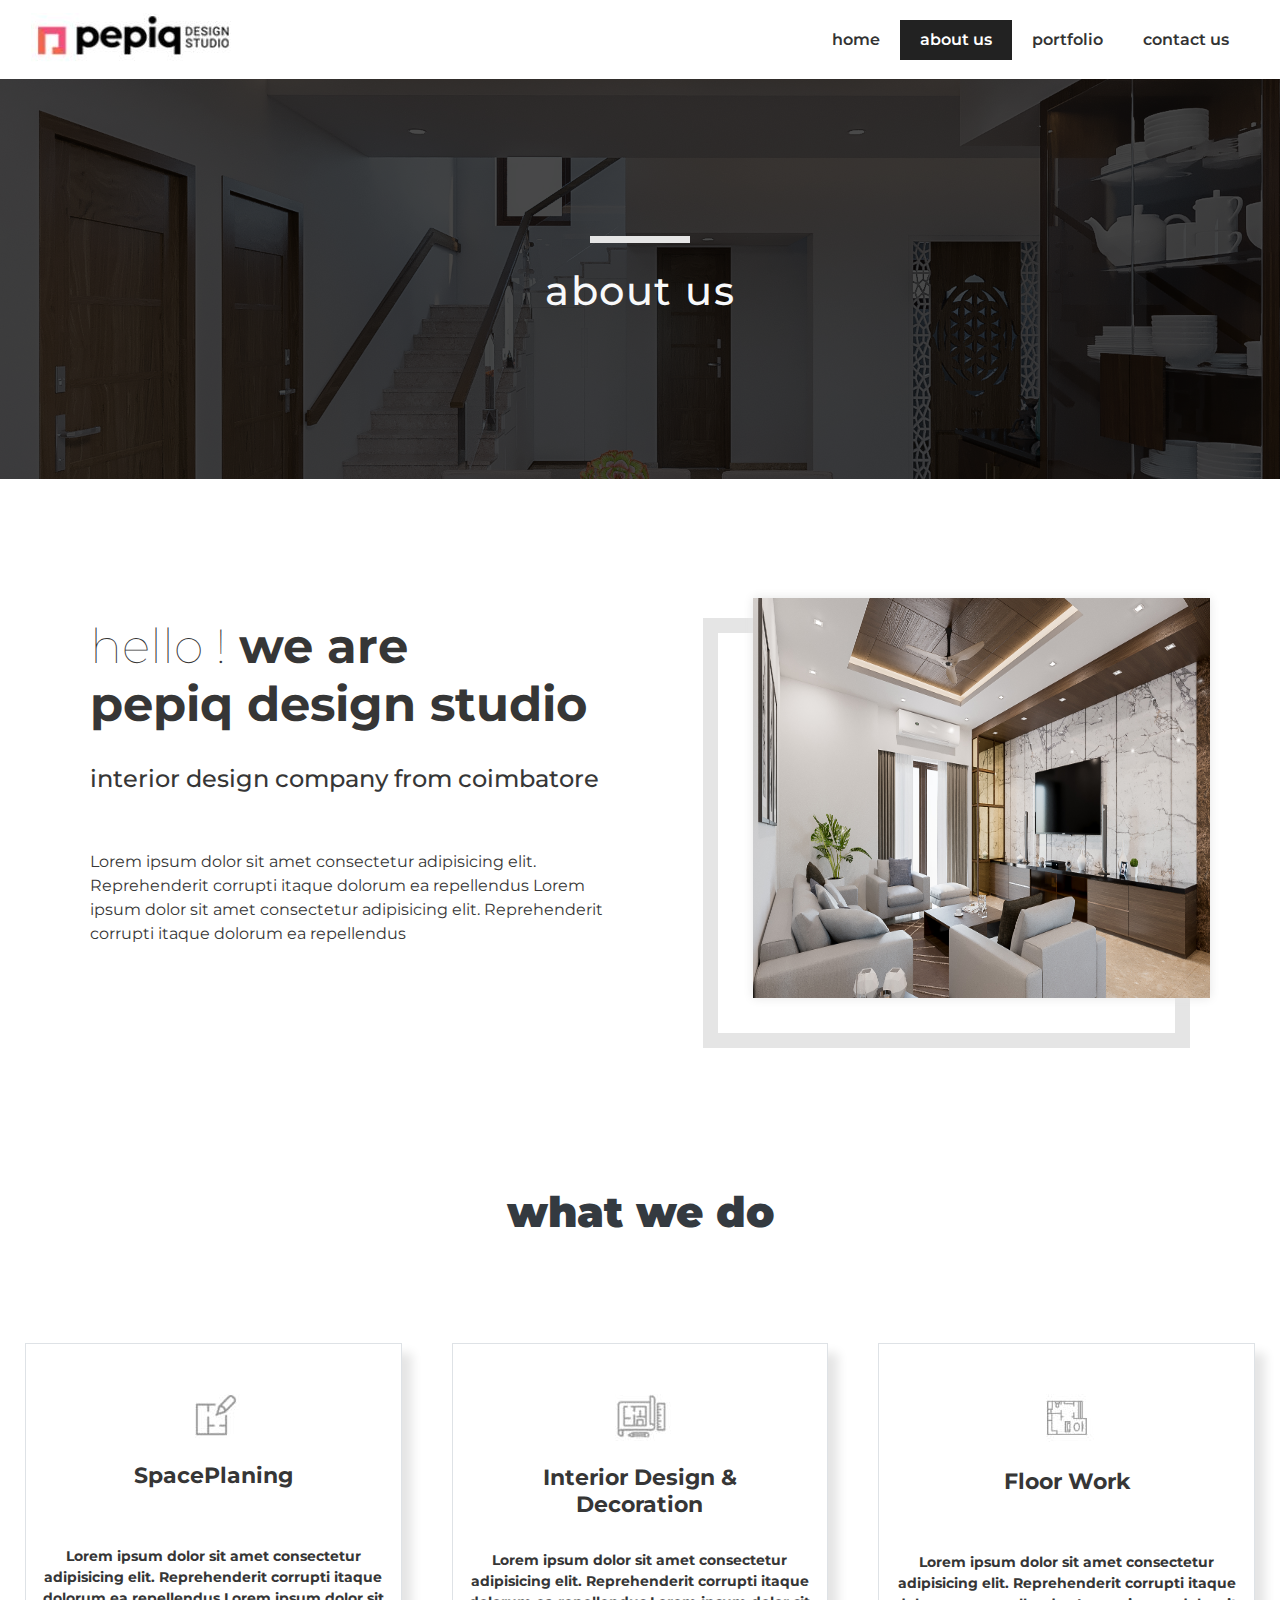
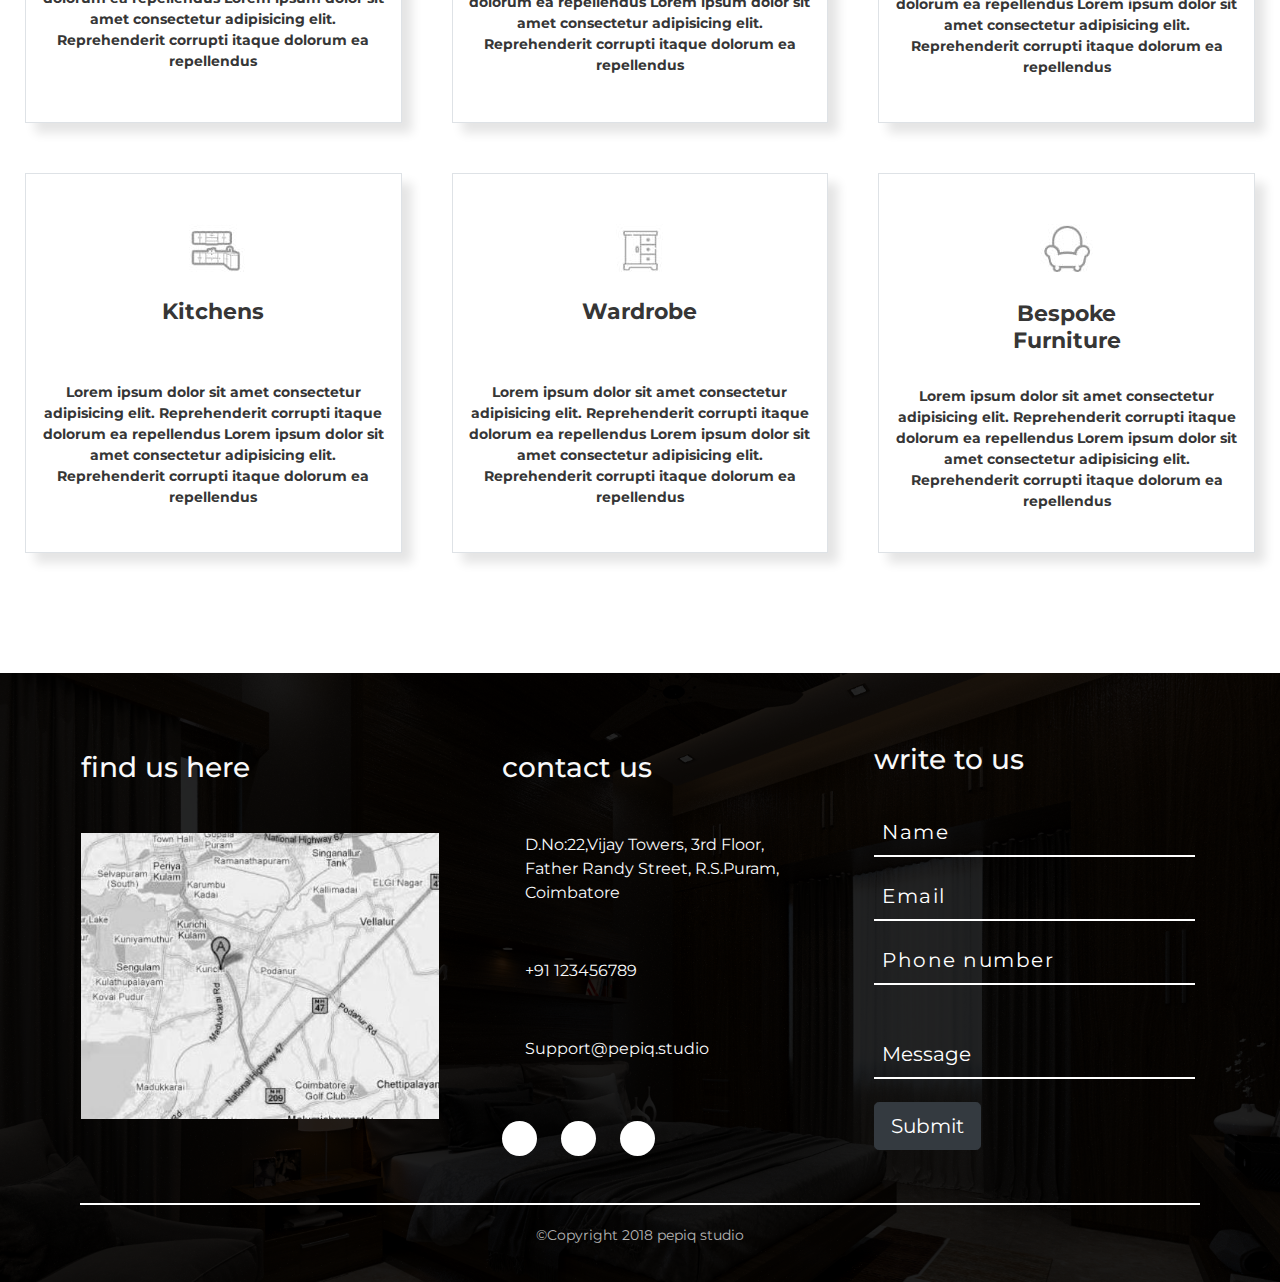
<file: aboutus.html>
<!Doctype html>
<html>
    <head>
        <title>about us</title>
        <meta charset="utf-8">
        <meta name="viewport"  content="width=device-width, initial-scale=1">
        <link rel="shortcut icon" href="assets/img/logo/logo.JPG"/>
        <link rel="stylesheet" href="https://use.fontawesome.com/releases/v5.4.1/css/all.css" integrity="sha384-5sAR7xN1Nv6T6+dT2mhtzEpVJvfS3NScPQTrOxhwjIuvcA67KV2R5Jz6kr4abQsz"
            crossorigin="anonymous">
        <link href="https://fonts.googleapis.com/css?family=Montserrat:100,100i,200,200i,300,300i,400,400i,600,700,900,900i" rel="stylesheet">
        <link rel="stylesheet" href="assets/css/bootstrap.min.css" type="text/css">
        <link rel="stylesheet" href="assets/css/style.css" type="text/css">

    </head>
    <body>
        <!--Main section starts-->
        <div class="mainSection">
            <div class="container">
                <nav class="navbar mainnavbar navbar-expand-lg navbar-light bg-light">
                    <a class="navbar-brand" href="#">
                        <img src="assets/img/logo/logo.JPG" alt="logo">
                    </a>
                    <button class="navbar-toggler" type="button" data-toggle="collapse" data-target="#navbarNav" aria-controls="navbarNav" aria-expanded="false"
                        aria-label="Toggle navigation">
                        <span class="navbar-toggler-icon"></span>
                    </button>
                    <div class="collapse navbar-collapse justify-content-end" id="navbarNav">
                        <ul class="navbar-nav">
                            <li class="nav-item">
                                <a class="nav-link" href="index.html">home
                                </a>
                            </li>
                            <li class="nav-item">
                                <a class="nav-link" href="aboutus.html">about us</a>
                            </li>
                            <li class="nav-item">
                                <a class="nav-link" href="portfolio.html">portfolio</a>
                            </li>
                            <li class="nav-item">
                                <a class="nav-link " href="contactus.html">contact us</a>
                            </li>
                        </ul>
                    </div>
                </nav>
            </div>
        </div>
        <div class="aboutUsSection section">
            <div class="container">
                <div class="overlay">
                    <div class="row jusify-content-center align-items-center">
                        <div class="col-12 text-center">
                            <span class="d-block"></span>
                            <h1 class="text-light pt-4">about us</h1>
                        </div>
                    </div>
                </div>
            </div>
        </div>
        <div class="HelloSection">
            <div class="container">
                <div class="row pt-5">
                    <div class="col-lg-6 col-md-12 my-md-3  align-self-top featuresDesc ">
                        <h2 class=""><span>hello ! </span> we are<br> pepiq design studio</h2>
                        <h4 class="py-4">interior design company from coimbatore</h4>
                        <p class="py-4">Lorem ipsum dolor sit amet consectetur adipisicing elit. Reprehenderit corrupti itaque dolorum ea repellendus Lorem ipsum dolor sit amet consectetur adipisicing elit. Reprehenderit corrupti itaque dolorum ea repellendus
                        </p>
                    </div>
                    <div class="col-lg-6 col-md-12 my-md-3  featuresImg ">
                        <div class="imgBox position-relative ml-5">
                            <div class="position-relative">
                                <img class="img-fluid" src="assets/img/aboutus/Living.jpg" alt="mock">
                            </div>
                        </div>
                    </div>
                </div>
            </div>
        </div>
        <div class="whateWeDo">
            <div class="container">
                <h2 class="text-dark text-center py-5">what we do</h2>
                <div class="row align-items-center text-center">
                    <div class="col-lg-4 col-md-6">
                        <div class="box border">
                            <img class="mb-4" src="assets/img/icons/icon-white/icon-w11.JPG" alt="icons"/>
                            <h3 class="pb-5">SpacePlaning</h3>
                            <p>Lorem ipsum dolor sit amet consectetur adipisicing elit. Reprehenderit corrupti itaque dolorum ea repellendus Lorem ipsum dolor sit amet consectetur adipisicing elit. Reprehenderit corrupti itaque dolorum ea repellendus</p>
                        </div>
                    </div>
                    <div class="col-lg-4 col-md-6">
                        <div class="box border">
                            <img class="mb-4" src="assets/img/icons/icon-white/icon-w12.JPG" alt="icons"/>
                            <h3 class="pb-4">Interior Design &<br> Decoration</h3>
                            <p>Lorem ipsum dolor sit amet consectetur adipisicing elit. Reprehenderit corrupti itaque dolorum ea repellendus Lorem ipsum dolor sit amet consectetur adipisicing elit. Reprehenderit corrupti itaque dolorum ea repellendus</p>
                        </div>
                    </div>
                    <div class="col-lg-4 col-md-6">
                        <div class="box border">
                            <img class="mb-4" src="assets/img/icons/icon-white/icon-w13.JPG" alt="icons"/>
                            <h3 class="pb-5">Floor Work</h3>
                            <p>Lorem ipsum dolor sit amet consectetur adipisicing elit. Reprehenderit corrupti itaque dolorum ea repellendus Lorem ipsum dolor sit amet consectetur adipisicing elit. Reprehenderit corrupti itaque dolorum ea repellendus</p>
                        </div>
                    </div>
                    <div class="col-lg-4 col-md-6">
                        <div class="box border">
                            <img class="mb-4" src="assets/img/icons/icon-white/icon-w21.JPG" alt="icons"/>
                            <h3 class="pb-5">Kitchens</h3>
                            <p>Lorem ipsum dolor sit amet consectetur adipisicing elit. Reprehenderit corrupti itaque dolorum ea repellendus Lorem ipsum dolor sit amet consectetur adipisicing elit. Reprehenderit corrupti itaque dolorum ea repellendus</p>
                        </div>
                    </div>
                    <div class="col-lg-4 col-md-6">
                        <div class="box border">
                            <img class="mb-4" src="assets/img/icons/icon-white/icon-w22.JPG" alt="icons"/>
                            <h3 class="pb-5">Wardrobe</h3>
                            <p>Lorem ipsum dolor sit amet consectetur adipisicing elit. Reprehenderit corrupti itaque dolorum ea repellendus Lorem ipsum dolor sit amet consectetur adipisicing elit. Reprehenderit corrupti itaque dolorum ea repellendus</p>
                        </div>
                    </div>
                    <div class="col-lg-4 col-md-6">
                        <div class="box border">
                            <img class="mb-4" src="assets/img/icons/icon-white/icon-w23.JPG" alt="icons"/>
                            <h3 class="pb-4">Bespoke <br> Furniture</h3>
                            <p>Lorem ipsum dolor sit amet consectetur adipisicing elit. Reprehenderit corrupti itaque dolorum ea repellendus Lorem ipsum dolor sit amet consectetur adipisicing elit. Reprehenderit corrupti itaque dolorum ea repellendus</p>
                        </div>
                    </div>
                </div>
            </div>
        </div>
        <footer>
            <div class="container">
                <div class="overlay"></div>
                <div class="row pl-md-5">
                    <div class="col-lg-8 col-md-12 map px-5 mt-2 pb-3">
                        <div class="row">
                            <div class="col-6 ">
                                <h3 class="pb-4 text-light">find us here</h3>
                                <img class="img-fluid mt-3" src="assets/img/map.JPG"/>
                            </div>
                            <div class="col-6 pl-lg-5 pl-md-5">
                                <h3 class="pb-4 text-light">contact us</h3>
                                <div class="descContact mt-4">
                                    <i class="fas fa-mobile-alt text-light align-top mt-2"></i>
                                    <p class="d-inline-block pl-2 text-light">D.No:22,Vijay Towers, 3rd Floor,<br>Father Randy Street, R.S.Puram,<br>Coimbatore</p>
                                </div>
                                <div class="descContact mt-4">
                                    <i class="fas fa-map-marker-alt text-light"></i>
                                    <p class="d-inline-block pl-2 text-light">+91 123456789</p>
                                </div>
                                <div class="descContact mt-4">
                                    <i class="fas fa-envelope text-light"></i>
                                    <p class="d-inline-block pl-2 text-light">Support@pepiq.studio</p>
                                </div>
                                <div class="socialLinks mt-4">
                                    <a class="d-inline-block" href="##"><i class="fab fa-facebook-f"></i></a>
                                    <a class="d-inline-block" href="##"><i class="fab fa-instagram"></i></a>
                                    <a class="d-inline-block" href="##"><i class="fab fa-twitter"></i></a>
                                </div>
                            </div>
                        </div>
                    </div>
<!--
                    <div class="col-lg-4 col-md-12 pb-3 pl-md-5">
                        
                    </div>
-->
                    <div class="contact col-lg-4 col-md-12 pr-5 mb-3 pl-lg-0 pl-md-5">
                        <h3 class="pb-4 text-light">write to us</h3>
                        <input class="d-inline-block w-100 p-2 mb-3" type="text" placeholder="Name">
                        <input class="d-inline-block w-100 p-2 mb-3" type="email" placeholder="Email">
                        <input class="d-inline-block w-100 p-2 mb-3" type="tel" placeholder="Phone number">
                        <textarea class="d-inline-block w-100 p-2 mb-3" placeholder="Message"></textarea>
                        <button class="btn btn-dark btn-lg" type="submit">Submit</button>
                    </div>
                </div>
                <div class="row pt-4">
                    <div class="col-12 copyRight">
                        <p class="d-block text-center">&copy;Copyright 2018 pepiq studio</p>
                    </div>
                </div>
            </div>
        </footer>
        <script src="assets/js/jquery-1.12.4.min.js"></script>
        <script src="assets/js/popper.min.js"></script>
        <script src="assets/js/bootstrap.min.js"></script>
        <script src="assets/Libs/lightcase-2.5.0/lightcase-2.5.0/src/js/lightcase.js"></script>
        <script src="assets/Libs/OwlCarousel2-2.3.4/dist/owl.carousel.js"></script>
        <script src="assets/js/main.js"></script>
    </body>
</html>
</file>
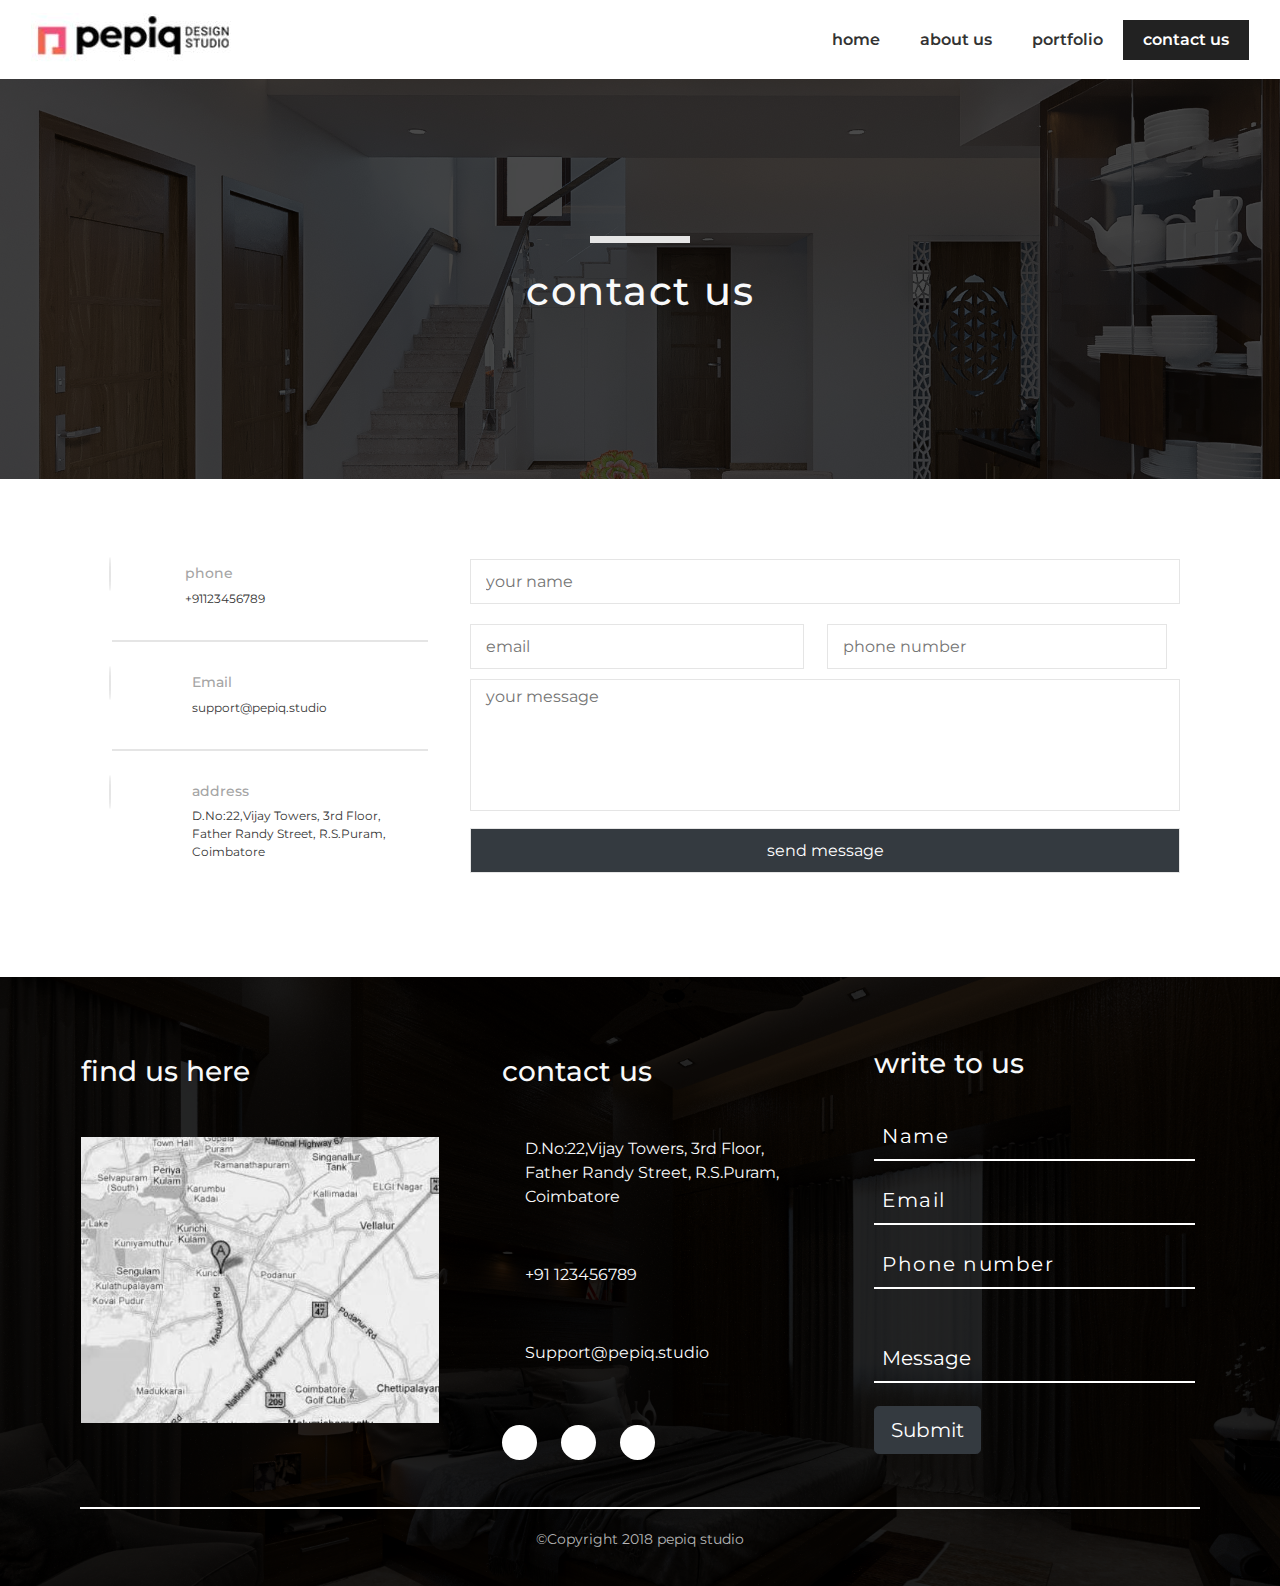
<file: contactus.html>
<!Doctype html>
<html>
    <head>
        <title>contact us</title>
        <meta charset="utf-8">
        <meta name="viewport"  content="width=device-width, initial-scale=1">
        <link rel="shortcut icon" href="assets/img/logo/logo.JPG"/>
        <link rel="stylesheet" href="https://use.fontawesome.com/releases/v5.4.1/css/all.css" integrity="sha384-5sAR7xN1Nv6T6+dT2mhtzEpVJvfS3NScPQTrOxhwjIuvcA67KV2R5Jz6kr4abQsz"
            crossorigin="anonymous">
        <link href="https://fonts.googleapis.com/css?family=Montserrat:100,100i,200,200i,300,300i,400,400i,600,700,900,900i" rel="stylesheet">
        <link rel="stylesheet" href="assets/css/bootstrap.min.css" type="text/css">
        <link rel="stylesheet" href="assets/css/style.css" type="text/css">

    </head>
    <body>
        <!--Main section starts-->
        <div class="mainSection">
            <div class="container">
                <nav class="navbar mainnavbar navbar-expand-lg navbar-light bg-light">
                    <a class="navbar-brand" href="#">
                        <img src="assets/img/logo/logo.JPG" alt="logo">
                    </a>
                    <button class="navbar-toggler" type="button" data-toggle="collapse" data-target="#navbarNav" aria-controls="navbarNav" aria-expanded="false"
                        aria-label="Toggle navigation">
                        <span class="navbar-toggler-icon"></span>
                    </button>
                    <div class="collapse navbar-collapse justify-content-end" id="navbarNav">
                        <ul class="navbar-nav">
                            <li class="nav-item">
                                <a class="nav-link" href="index.html">home
                                </a>
                            </li>
                            <li class="nav-item">
                                <a class="nav-link" href="aboutus.html">about us</a>
                            </li>
                            <li class="nav-item">
                                <a class="nav-link" href="portfolio.html">portfolio</a>
                            </li>
                            <li class="nav-item">
                                <a class="nav-link " href="contactus.html">contact us</a>
                            </li>
                        </ul>
                    </div>
                </nav>
            </div>
        </div>
            <!--Main section ends-->
        <div class="aboutUsSection section">
            <div class="container">
                <div class="overlay">
                    <div class="row jusify-content-center align-items-center">
                        <div class="col-12 text-center">
                            <span class="d-block"></span>
                            <h1 class="text-light pt-4">contact us</h1>
                        </div>
                    </div>
                </div>
            </div>
        </div>

        <!-- -Start Private Residence Section- -->
        <div class="contactUsSection">
            <div class="container">
                <div class="row">
                    <div class="col-lg-4 col-md-12 mb-4 px-4">
                        <div class="row">
                            <div class="col-2">
                                <i class="fas fa-phone"></i>
                            </div>
                            <div class="col-8 pl-2 pt-3">
                                <h5 class="col-8 pl-4">phone</h5>
                                <p class="col-8 pl-4">+91123456789</p>
                            </div>
                            <hr class="">
                        </div>
                        <div class="row">
                            <div class="col-2">
                                <i class="far fa-envelope"></i>
                            </div>
                            <div class="col-8 pt-3">
                                <h5 class="col-8 pl-4">Email</h5>
                                <p class="col-8 pl-4">support@pepiq.studio</p>
                            </div>
                            <hr class="">
                        </div>
                        <div class="row">
                            <div class="col-2">
                                <i class="fas fa-map-marker-alt"></i>
                            </div>
                            <div class="col-10 pt-3">
                                <h5 class=" pl-4">address</h5>
                                <p class=" pl-4">D.No:22,Vijay Towers, 3rd Floor,<br>Father Randy Street, R.S.Puram,<br>Coimbatore</p>
                            </div>
                        </div>
                    </div>
                    <div class="col-lg-8 col-md-12 mb-4">
                        <input class="w-100" type="text" placeholder="your name"/>
                        <input class="float-left" type="email" placeholder="email"/>
                        <input class="float-left" type="phone number" placeholder="phone number"/>
                        <textarea class="w-100" rows="5" placeholder="your message"></textarea>
                        <input class="w-100 btn btn-dark" type="submit" value="send message">
                    </div>
                </div>
            </div>
        </div>
        <!-- -End Private Residence Section- -->

        <!-- -Start Footer Section- -->
        <footer>
            <div class="container">
                <div class="overlay"></div>
                <div class="row pl-md-5">
                    <div class="col-lg-8 col-md-12 map px-5 mt-2 pb-3">
                        <div class="row">
                            <div class="col-6 ">
                                <h3 class="pb-4 text-light">find us here</h3>
                                <img class="img-fluid mt-3" src="assets/img/map.JPG"/>
                            </div>
                            <div class="col-6 pl-lg-5 pl-md-5">
                                <h3 class="pb-4 text-light">contact us</h3>
                                <div class="descContact mt-4">
                                    <i class="fas fa-mobile-alt text-light align-top mt-2"></i>
                                    <p class="d-inline-block pl-2 text-light">D.No:22,Vijay Towers, 3rd Floor,<br>Father Randy Street, R.S.Puram,<br>Coimbatore</p>
                                </div>
                                <div class="descContact mt-4">
                                    <i class="fas fa-map-marker-alt text-light"></i>
                                    <p class="d-inline-block pl-2 text-light">+91 123456789</p>
                                </div>
                                <div class="descContact mt-4">
                                    <i class="fas fa-envelope text-light"></i>
                                    <p class="d-inline-block pl-2 text-light">Support@pepiq.studio</p>
                                </div>
                                <div class="socialLinks mt-4">
                                    <a class="d-inline-block" href="##"><i class="fab fa-facebook-f"></i></a>
                                    <a class="d-inline-block" href="##"><i class="fab fa-instagram"></i></a>
                                    <a class="d-inline-block" href="##"><i class="fab fa-twitter"></i></a>
                                </div>
                            </div>
                        </div>
                    </div>
<!--
                    <div class="col-lg-4 col-md-12 pb-3 pl-md-5">
                        
                    </div>
-->
                    <div class="contact col-lg-4 col-md-12 pr-5 mb-3 pl-lg-0 pl-md-5">
                        <h3 class="pb-4 text-light">write to us</h3>
                        <input class="d-inline-block w-100 p-2 mb-3" type="text" placeholder="Name">
                        <input class="d-inline-block w-100 p-2 mb-3" type="email" placeholder="Email">
                        <input class="d-inline-block w-100 p-2 mb-3" type="tel" placeholder="Phone number">
                        <textarea class="d-inline-block w-100 p-2 mb-3" placeholder="Message"></textarea>
                        <button class="btn btn-dark btn-lg" type="submit">Submit</button>
                    </div>
                </div>
                <div class="row pt-4">
                    <div class="col-12 copyRight">
                        <p class="d-block text-center">&copy;Copyright 2018 pepiq studio</p>
                    </div>
                </div>
            </div>
        </footer>
        <!-- -End Footer Section- -->
        <script src="assets/js/jquery-1.12.4.min.js"></script>
        <script src="assets/js/popper.min.js"></script>
        <script src="assets/js/bootstrap.min.js"></script>
        <script src="assets/Libs/lightcase-2.5.0/lightcase-2.5.0/src/js/lightcase.js"></script>
        <script src="assets/js/main.js"></script>
    </body>
</html>
</file>
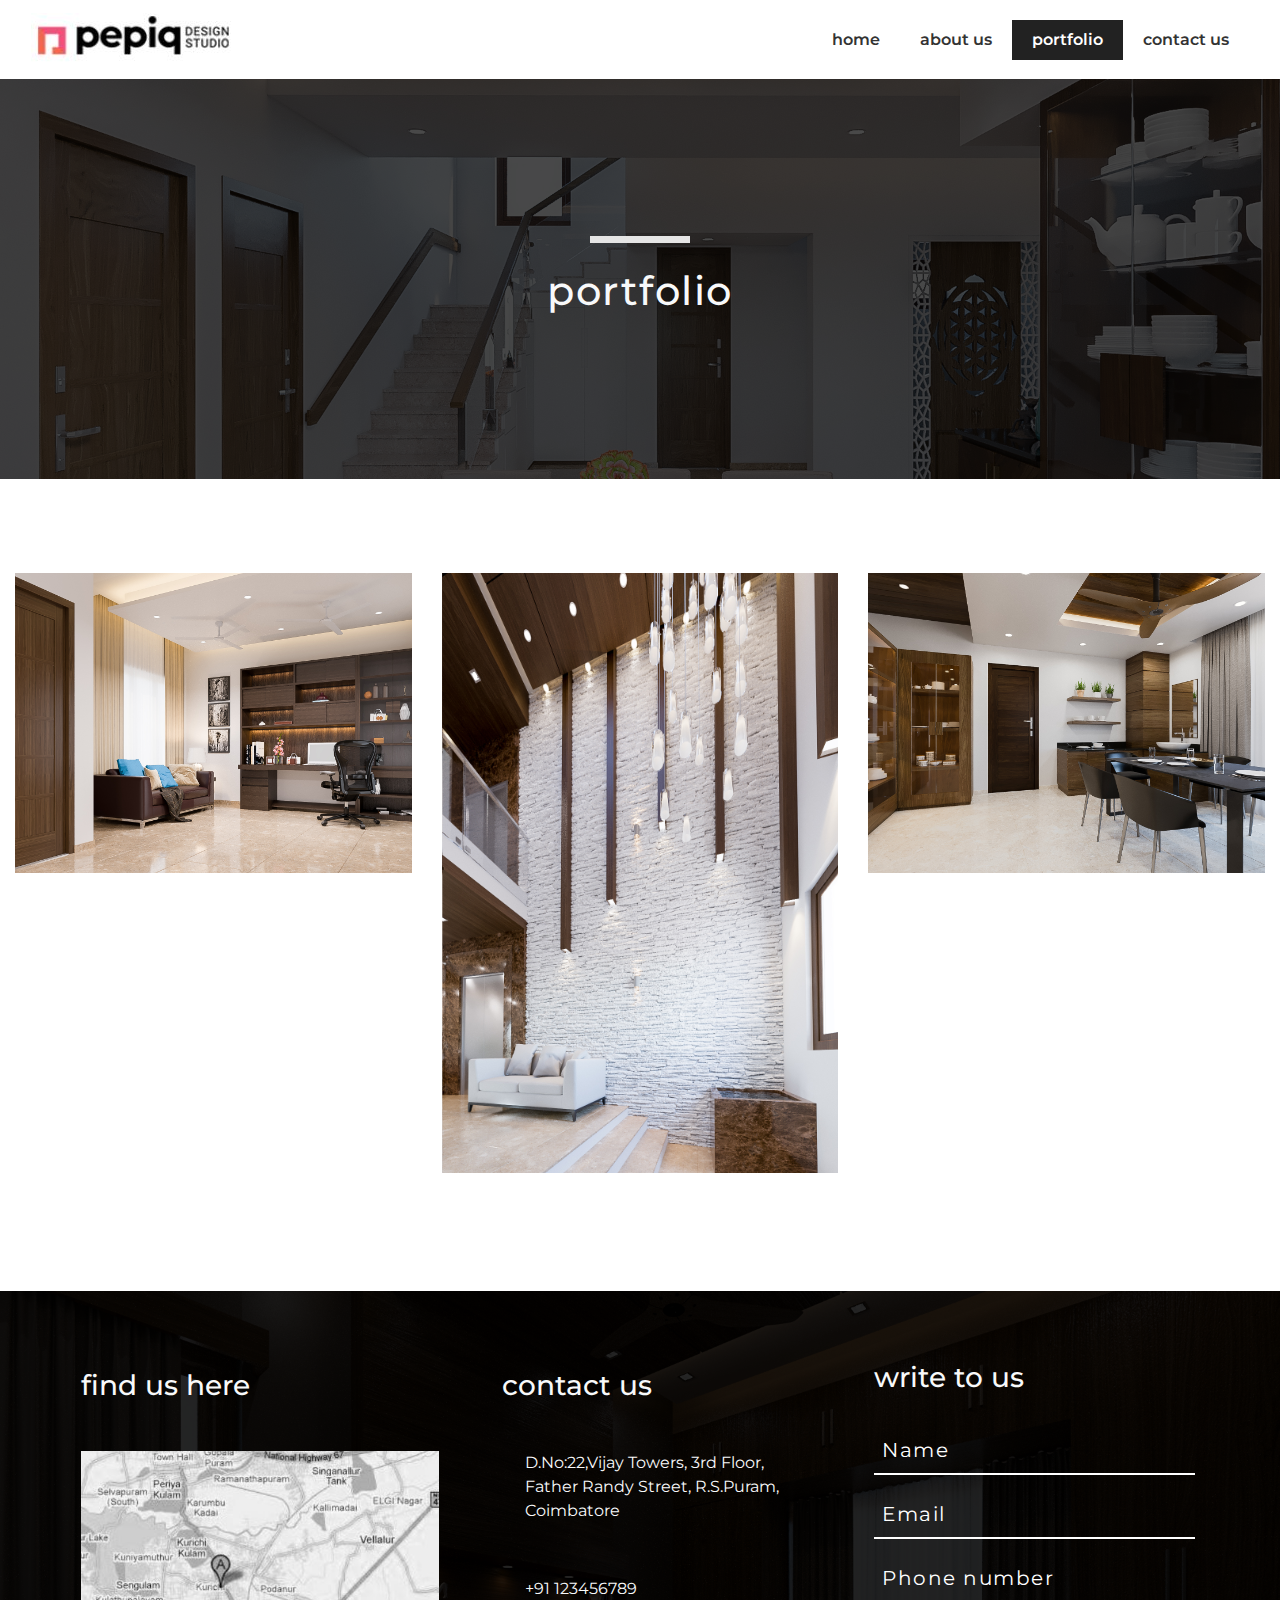
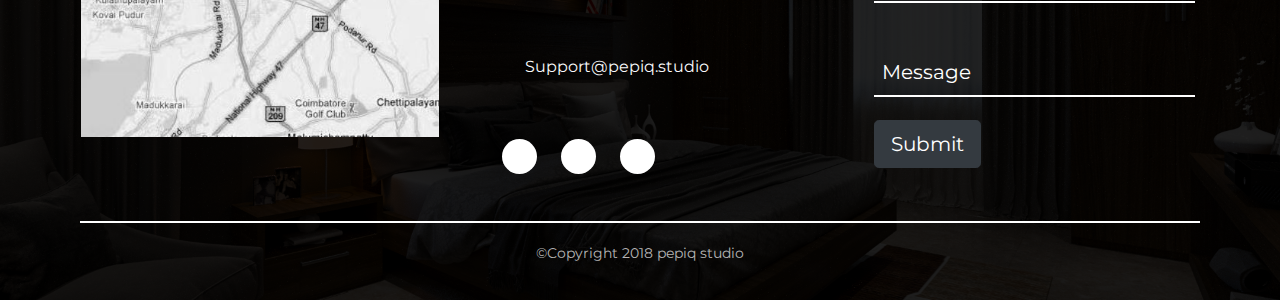
<file: portfolio.html>
<!Doctype html>
<html>
    <head lang="en">
        <title>portfolio</title>
        <meta charset="utf-8">
        <meta name="viewport"  content="width=device-width, initial-scale=1">
        <link rel="shortcut icon" href="assets/img/logo/logo.JPG"/>
        <link rel="stylesheet" href="https://use.fontawesome.com/releases/v5.4.1/css/all.css" integrity="sha384-5sAR7xN1Nv6T6+dT2mhtzEpVJvfS3NScPQTrOxhwjIuvcA67KV2R5Jz6kr4abQsz"
            crossorigin="anonymous">
        <link href="https://fonts.googleapis.com/css?family=Montserrat:100,100i,200,200i,300,300i,400,400i,600,700,900,900i" rel="stylesheet">
        <link rel="stylesheet" href="assets/css/bootstrap.min.css" type="text/css">
        <link rel="stylesheet" href="assets/css/style.css" type="text/css">
    </head>
<body>
    <!--Main section starts-->
    <div class="mainSection">
        <div class="container">
            <nav class="navbar mainnavbar navbar-expand-lg navbar-light bg-light">
                <a class="navbar-brand" href="#">
                    <img src="assets/img/logo/logo.JPG" alt="logo">
                </a>
                <button class="navbar-toggler" type="button" data-toggle="collapse" data-target="#navbarNav" aria-controls="navbarNav" aria-expanded="false"
                    aria-label="Toggle navigation">
                    <span class="navbar-toggler-icon"></span>
                </button>
                <div class="collapse navbar-collapse justify-content-end" id="navbarNav">
                    <ul class="navbar-nav">
                        <li class="nav-item">
                            <a class="nav-link" href="index.html">home
                            </a>
                        </li>
                        <li class="nav-item">
                            <a class="nav-link" href="aboutus.html">about us</a>
                        </li>
                        <li class="nav-item">
                            <a class="nav-link" href="portfolio.html">portfolio</a>
                        </li>
                        <li class="nav-item">
                            <a class="nav-link " href="contactus.html">contact us</a>
                        </li>
                    </ul>
                </div>
            </nav>
        </div>
    </div>
        <!--Main section ends-->
    <div class="aboutUsSection section">
        <div class="container">
            <div class="overlay">
                <div class="row jusify-content-center align-items-center">
                    <div class="col-12 text-center">
                        <span class="d-block"></span>
                        <h1 class="text-light pt-4">portfolio</h1>
                    </div>
                </div>
            </div>
        </div>
    </div>
    
    <!-- -Start Private Residence Section- -->
    <div class="PrivateResidenceSection">
        <div class="container">
            <div class="row py-4">
                <div class="col-lg-4 col-md-12 mb-4">
                    <a href="Private%20residence.html">
                        <div class="bgImg">
                            <span class="boxOverLay">
                                <h2>private<br> residence</h2>
                            </span>
                        </div>
                    </a>
                </div>
                <div class="col-lg-4 col-md-12 mb-4">
                    <a href="Private%20residence.html">
                        <div class="bgImg2">
                            <span class="boxOverLay">
                                <h2>Villa 2</h2>
                            </span>
                        </div>
                    </a>
                </div>
                <div class="col-lg-4 col-md-12">
                    <a href="Private%20residence.html">
                        <div class="bgImg3">
                            <span class="boxOverLay">
                                <h2>Villa 3</h2>
                            </span>
                        </div>
                    </a>
                </div>
            </div>
        </div>
    </div>
    <!-- -End Private Residence Section- -->
    
    <!-- -Start Footer Section- -->
        <footer>
            <div class="container">
                <div class="overlay"></div>
                <div class="row pl-md-5">
                    <div class="col-lg-8 col-md-12 map px-5 mt-2 pb-3">
                        <div class="row">
                            <div class="col-6 ">
                                <h3 class="pb-4 text-light">find us here</h3>
                                <img class="img-fluid mt-3" src="assets/img/map.JPG"/>
                            </div>
                            <div class="col-6 pl-lg-5 pl-md-5">
                                <h3 class="pb-4 text-light">contact us</h3>
                                <div class="descContact mt-4">
                                    <i class="fas fa-mobile-alt text-light align-top mt-2"></i>
                                    <p class="d-inline-block pl-2 text-light">D.No:22,Vijay Towers, 3rd Floor,<br>Father Randy Street, R.S.Puram,<br>Coimbatore</p>
                                </div>
                                <div class="descContact mt-4">
                                    <i class="fas fa-map-marker-alt text-light"></i>
                                    <p class="d-inline-block pl-2 text-light">+91 123456789</p>
                                </div>
                                <div class="descContact mt-4">
                                    <i class="fas fa-envelope text-light"></i>
                                    <p class="d-inline-block pl-2 text-light">Support@pepiq.studio</p>
                                </div>
                                <div class="socialLinks mt-4">
                                    <a class="d-inline-block" href="##"><i class="fab fa-facebook-f"></i></a>
                                    <a class="d-inline-block" href="##"><i class="fab fa-instagram"></i></a>
                                    <a class="d-inline-block" href="##"><i class="fab fa-twitter"></i></a>
                                </div>
                            </div>
                        </div>
                    </div>
                    <div class="contact col-lg-4 col-md-12 pr-5 mb-3 pl-lg-0 pl-md-5">
                        <h3 class="pb-4 text-light">write to us</h3>
                        <input class="d-inline-block w-100 p-2 mb-3" type="text" placeholder="Name">
                        <input class="d-inline-block w-100 p-2 mb-3" type="email" placeholder="Email">
                        <input class="d-inline-block w-100 p-2 mb-3" type="tel" placeholder="Phone number">
                        <textarea class="d-inline-block w-100 p-2 mb-3" placeholder="Message"></textarea>
                        <button class="btn btn-dark btn-lg" type="submit">Submit</button>
                    </div>
                </div>
                <div class="row pt-4">
                    <div class="col-12 copyRight">
                        <p class="d-block text-center">&copy;Copyright 2018 pepiq studio</p>
                    </div>
                </div>
            </div>
        </footer>
    <!-- -End Footer Section- -->
    <script src="assets/js/jquery-1.12.4.min.js"></script>
    <script src="assets/js/popper.min.js"></script>
    <script src="assets/js/bootstrap.min.js"></script>
    <script src="assets/Libs/lightcase-2.5.0/lightcase-2.5.0/src/js/lightcase.js"></script>
    <script src="assets/Libs/OwlCarousel2-2.3.4/dist/owl.carousel.js"></script>
    <script src="assets/js/main.js"></script>
</body>

</html>
</file>
<file: assets/css/style.css>
body{
    font-family: 'Montserrat', sans-serif;
    direction: ltr;
    color: #363636;
    overflow-x: hidden;
}

/* ---- Start nav bar -----*/
.container{
/*    min-width: 1350px;*/
    max-width: 1350px;
}

.navbar.bg-light{
    background:rgba(255,255,255,1) !important;
}

.navbar-light .navbar-nav .nav-link{
    color: #333;
    font-size: 16px;
    cursor: pointer;
    padding-right:20px;
    padding-left: 20px;
    font-weight: 600
}
.navbar-light .navbar-nav .nav-link:hover,
.navbar-light .navbar-nav .nav-link.navActive{
    text-decoration: underline;
}
.active{
    background-color: #222;
    color: #fff!important;
}
.mainSection{
    color: white;
    width: 100%;
    height: auto;
    position: relative;
    
}
.mainSection .col-12{
    padding-right: 0px;
    padding-left: 0px;
}
.mainSection .container .overlay{
    position: absolute;
    top: 0;
    left: 0;
    width: 100%;
    height: 100%;
    background-color: rgba(0, 0, 0, 0.7)
}
.mainSection h1{
    font-size: 72px;
    font-weight: bold;
}
.mainSection span{
    display: block;
    font-size: 18px;
}
.mainSection a.btn-primary{
    background: white;
    border: 1px solid white;
    border-radius: 50px;
    padding: 15px 55px;
    color: #e42837;
    font-size: 18px;
    margin-top: 100px;
}
.mainSection a.btn-primary:hover{
    background: transparent;
    color: white;
}

/*---- Start slide show  -----*/
.carousel-indicators li{
    width: 20px;
    height: 20px;
    border-radius: 20px;
    background-color: #757575;
}
.carousel-indicators li.active{
    background-color: #e5e5e5;
}
.carousel-caption{
    bottom: 30%;
}
.carousel-caption h5{
    font-size: 22px;
    color: #e5e5e5
}
.carousel-caption p{
    padding: 10px 80px;
    font-size: 36px;
}
whateWeDoSection{
    width: 100%;
    height: auto;
}
.whateWeDoSection .container{
    position: relative;
    padding: 70px 0;
    width: 100%;
    height: auto;
    background-image: url(../img/home/ID_008_Kitchen.jpg);
    background-position: center;
    background-size: cover;
}
.whateWeDoSection .overlay{
    position: absolute;
    top: 0;
    left: 0;
    width: 100%;
    height: 100%;
    background-color: rgba(0, 0, 0, 0.7)
}
.whateWeDoSection p{
    color: #fff;
    font-size: 18px;
    font-weight: bold;
}
.whateWeDoSection .readMore{
    display: inline-block;
    width: 115px;
    height: 45px;
    background-color: #fff;
    font-size: 14px;
    border: 1px solid #000;
    color: #000;
    line-height: 45px;
    text-align: center;
    text-decoration: none;
}
.whateWeDoSection .readMore:hover{
    background-color: #000;
    border: 1px solid #000;
    color: #fff;
    transition: 0.4s;
}
.whateWeDoSection .container .title{
    width: 370px;
    border-bottom: 3px solid #e5e5e5;
}
.whateWeDoSection .container .title span{
    display: inline-block;
    margin-left: 70px;
    width: 300px;
    height: 70px;
    background-color: #e5e5e5;
    font-size: 38px;
    font-weight: bolder;
    color: #fff;
    line-height: 70px;
    text-align: center;
}
/* --- End slid Show ---- */
.section {
    width: 100%;
    height: auto;
    padding-top: 50px;
    padding-bottom: 120px;
}
.section h2{
    font-size: 60px;
    font-weight: bold;
}
.section .readMore{
    display: inline-block;
    width: 120px;
    height: 40px;
    background-color: #000;
    font-size: 14px;
    border: 1px solid #000;
    color: #fff;
    line-height: 40px;
    text-align: center;
    text-decoration: none;
}
.section .readMore:hover{
    background-color: #fff;
    border: 1px solid #000;
    color: #000;
    transition: 0.4s;
}

.aboutUs .readMore{
    margin-left: 95px!important;
}
.section .imgBox{
    margin-top: 50px;
    max-width: 400px;
    min-height: 400px;
    border: 12px solid #e5e5e5;
    transition: 0.4s;
}
.section .imgBox div,
.section .imgBox img{
    min-height: 400px;
}
.aboutUs .imgBox >div{
    top: -40px;
    left: 40px;
    box-shadow: 0 0 10px 0 #e5e5e5
}
.section .container .title{
    width: 250px;
    border-bottom: 3px solid #e5e5e5;
}
.section .container .title span{
    display: inline-block;
    margin-left: 70px;
    width: 180px;
    height: 50px;
    background-color: #e5e5e5;
    font-size: 32px;
    font-weight: bold;
    color: #fff;
    text-align: center;
}
.Portofoliosection{
    width: 100%;
    height: auto;
}
.Portofoliosection .imgBox{
    margin-top: 100px;
    max-width: 700px;
    min-height: 350px;
}
.Portofoliosection .imgBox >div{
    top: -40px;
    left: -40px;
    box-shadow: 0 0 10px 0 #e5e5e5
}
.Portofoliosection .container .title{
    width: 350px;
    border-bottom: 3px solid #e5e5e5;
}
.Portofoliosection .container .title span{
    display: inline-block;
    margin-left: 50px;
    width: 300px;
    height: 50px;
    background-color: #e5e5e5;
    font-size: 32px;
    font-weight: bold;
    color: #fff;
    text-align: center;
}

.Portofoliosection .villa2 >div{
    top: -40px;
    left: 40px;
    box-shadow: 0 0 10px 0 #e5e5e5
}
.Portofoliosection .nomber{
    font-size: 36px;
    color: #e5e5e5;
    font-weight: 900;
}
.Portofoliosection h2{
    font-size: 36px;
}
.Portofoliosection .line{
    display: inline-block;
    width: 80px;
    height: 7px;
    background-color: #e5e5e5;
}

/*----footer Section Srart ---*/

footer{
    width: 100%;
    height: auto;
}
footer .container{
    position: relative;
    padding: 70px 0;
    padding-bottom: 20px;
/*
    width: 100%;
    height: auto;
*/
    background-image: url(../img/home/GF_MB_001.jpg);
    background-position: center;
    background-size: cover;
}
footer .container .overlay{
    position: absolute;
    top: 0;
    left: 0;
    width: 100%;
    height: 100%;
    background-color: rgba(0, 0, 0, 0.85)
}
footer .descContact i{
    font-size: 28px;
    padding-right: 15px;
    
}
footer .socialLinks a{
    margin-right: 20px;
    margin-top: 20px;
    background-color: #fff;
    width: 35px;
    height: 35px;
    border-radius: 50%;
    color: #000;
    text-align: center;
    line-height: 35px;
    font-size: 18px;
    transition: 0.4s;
}
footer .socialLinks a:hover{
    background-color: #b5b5b5;
    transition: 0.4s;
}
footer .contact{
    padding-right: 100px!important;
}
footer .contact input{
    outline: none;
    border: none;
    background-color: transparent;
    border-bottom: 2px solid #fff;
    color: #fff;
    font-size: 20px;
}
footer .contact input::placeholder{
    font-size: 20px;
    color: #fff;
    letter-spacing: 1.5px;
}
footer .contact textarea{
    background-color: transparent;
    resize: none;
    color: #fff;
    font-size: 20px;
    outline: none;
    border: none;
    border-bottom: 2px solid #fff;
}
footer .contact textarea::placeholder{
    color: #fff;
    font-size: 20px;
    padding-top: 30px;
}
footer .copyRight{
    max-width: 85.5%;
    margin: 0 auto;
    border-top: 2px solid #fff;
    color: #b5b5b5;
}
footer .copyRight p{
    display: inline-block;
    margin-top: 20px;
    width: 100%;
    text-align: center;
    color: #b5b5b5;
    font-size: 14px;
}
/*----footer Section End ---*/


/* ///////////////////////////////
----------Start About Us Page ---------
\\\\\\\\\\\\\\\\\\\\\\\\\\\\\\\\*/
/*-----Start AboutUsSection------*/
.aboutUsSection{
    padding: 0;
    width: 100%;
    height: auto;
}
.aboutUsSection .container{
    position: relative;
    min-height: 400px;
    background-image: url(../img/home/ID_005_Dining%20Room.jpg);
    background-position: center;
    background-size: cover;
}
.aboutUsSection .container .row{
    min-height: 100%;
}
.aboutUsSection .container span{
    margin: 0 auto;
    width: 100px;
    height: 7px;
    background-color: #e5e5e5
}
.aboutUsSection .container h1{
    letter-spacing: 1.5px;
}
.aboutUsSection .container .overlay{
    position: absolute;
    top: 0;
    left: 0;
    width: 100%;
    height: 100%;
    background-color: rgba(0, 0, 0, 0.7)
}
.HelloSection{
    padding-top: 75px;
    padding: 75px;
    width: 100%;
    height: auto;
}
.HelloSection .imgBox{
    border: 15px solid #e5e5e5;
    transition: 0.4s;
}
.HelloSection .featuresImg{
    margin-top: 50px;
}
.HelloSection .imgBox div,
.HelloSection .imgBox img{
    min-height: 400px;
}
.HelloSection .imgBox >div{
    top: -35px;
    left: 35px;
    box-shadow: 0 0 10px 0 #e5e5e5
}
.HelloSection h2{
    font-size: 48px;
    font-weight: bold;
}
.HelloSection h2 >span{
    font-weight: 100;
}
/*-----End AboutUsSection------*/
/*-----Start whatWeDoSection------*/

.whateWeDo{
    padding-bottom: 120px;
    width: 100%;
    height: auto;
}
.whateWeDo h2{
    font-weight: 900;
    font-size: 42px;
}
.whateWeDo h3{
    font-weight: bold;
    font-size: 22px;
}
.whateWeDo p{
    font-weight: 700;
    font-size: 14px;
    word-wrap: break-word;
}
.whateWeDo .col-lg-4{
    min-height: 400px;
}
.whateWeDo .box{
    margin-left: 10px;
    margin-right: 10px;
    margin-top: 50px;
    padding-top: 50px;
    padding-left: 15px;
    padding-right: 15px;
    min-height: 380px;
    box-shadow: 10px 10px 10px 0 #e5e5e5;
}
/*-----End whatWeDoSection------*/

/* ///////////////////////////////
----------End About Us Page ---------
\\\\\\\\\\\\\\\\\\\\\\\\\\\\\\\\*/

/* ///////////////////////////////
----------Start Portofolio Page ---------
\\\\\\\\\\\\\\\\\\\\\\\\\\\\\\\\*/
/*-----Start PrivateResidenceSection------*/
.PrivateResidenceSection {
    padding: 70px 0;
    width: 100%;
    height: auto;
}
.PrivateResidenceSection .bgImg{
    position: relative;
    min-width: 100%;
    min-height: 50%;
    background-image: url(../img/portfolio/ID_011_Family%20&%20Study.jpg);
    background-position: center;
    background-size: cover;
    transition: 0.4s;
}
.PrivateResidenceSection .bgImg2{
    position: relative;
    min-width: 100%;
    min-height: 600px;
    background-image: url(../img/portfolio/Foryer-01.jpg);
    background-position: center;
    background-size: cover;
}
.PrivateResidenceSection .bgImg3{
    position: relative;
    min-width: 100%;
    min-height: 300px;
    background-image: url(../img/portfolio/ID_003_Dining%20Area.jpg);
    background-position: center;
    background-size: cover;
}
.PrivateResidenceSection .container .bgImg .boxOverLay{
    position: absolute;
    display: inline-block;
    top: 50%;
    left: 50%;
    transform: translate(-50%, -50%) rotateY(90deg);
    min-width: 80%;
    min-height: 80%;
    text-align: center;
    color: #e5e5e5;
    padding-top: 20%;
    background-color: rgba(0, 0, 0, 0.7);
    transition: 0.3s
}
.PrivateResidenceSection .container .bgImg:hover >.boxOverLay{
    transform: translate(-50%, -50%) rotateY(0deg);
    transition: 0.3s
}
.PrivateResidenceSection .container .bgImg2 .boxOverLay{
    position: absolute;
    display: inline-block;
    top: 50%;
    left: 50%;
    transform: translate(-50%, -50%) rotateY(90deg);
    min-width: 80%;
    min-height: 80%;
    text-align: center;
    color: #e5e5e5;
    padding-top: 20%;
    background-color: rgba(0, 0, 0, 0.7);
    transition: 0.3s
}
.PrivateResidenceSection .container .bgImg2:hover >.boxOverLay{
    transform: translate(-50%, -50%) rotateY(0deg);
    transition: 0.3s
}
.PrivateResidenceSection .container .bgImg3 .boxOverLay{
    position: absolute;
    display: inline-block;
    top: 50%;
    left: 50%;
    transform: translate(-50%, -50%) rotateY(90deg);
    min-width: 80%;
    min-height: 80%;
    text-align: center;
    color: #e5e5e5;
    padding-top: 20%;
    background-color: rgba(0, 0, 0, 0.7);
    transition: 0.3s
}
.PrivateResidenceSection .container .bgImg3:hover >.boxOverLay{
    transform: translate(-50%, -50%) rotateY(0deg);
    transition: 0.3s
}
.PrivateResidenceSection .container .rightSec{
    overflow: hidden;
}
.PrivateResidenceSection .container .rightSec img{
    width: 600px;
    min-height: 80%;
    transform: translateX(-30%);
}
/*-----End PrivateResidenceSection------*/
/* ///////////////////////////////
----------Start Portofolio Page ---------
\\\\\\\\\\\\\\\\\\\\\\\\\\\\\\\\*/

/* ///////////////////////////////
----------Start contactUs Page ---------
\\\\\\\\\\\\\\\\\\\\\\\\\\\\\\\\*/
/*-----Start contactUsSection------*/
.projecDetails{
    width: 100%;
    height: auto;
}
.projecDetails .villaDubai{
    padding-top: 20px;
    color: #e5e5e5;
    font-size: 36px;
    font-weight: bold;
    line-height: 1.5
}
.projecDetails .featuresDesc .line{
    width: 100px;
    background-color: #222;
}
.contactUsSection{
    padding: 70px 0;
    width: 100%;
    height: auto;
}
.contactUsSection .container{
    padding-left: 100px;
    padding-right: 100px;
}
.contactUsSection hr{
    width: 90%;
border-width: 2px;
}
.contactUsSection h5{
   color: #a5a5a5;
    font-size: 14px;
    font-weight: 500
}
.contactUsSection p{
   color: #353535;
    font-size: 12px;
}
.contactUsSection .container i{
    width: 50px;
    height: 50px;
    border: 1.5px solid #e5e5e5;
    border-radius: 50%;
    color: #e5e5e5;
    text-align: center;
    font-size: 26px;
    font-weight: bolder;
    line-height: 50px;
    transform: rotateY(180deg)
}
.contactUsSection .container input{
    margin: 10px 0px;
    padding: 5px 15px;
    height: 45px;
    border: 1px solid #e5e5e5;
}
.contactUsSection .container input:nth-child(2){
/*    margin-right: 0;*/
    display: inline-block;
    width: 47%;
}
.contactUsSection .container input:nth-child(3){
    margin-left: 23px;
    display: inline-block;
    width: 48%;
}
.contactUsSection .container textarea{
    resize: none;
    padding: 5px 15px;
    border: 1px solid #e5e5e5;
}
.contactUsSection .container .btn{
    border-radius: 0;
}

/*-----End contactUsSection------*/

/* ///////////////////////////////
----------End contactUs Page ---------
\\\\\\\\\\\\\\\\\\\\\\\\\\\\\\\\*/

/* ///////////////////////////////
----------Start projec Details Page ---------
\\\\\\\\\\\\\\\\\\\\\\\\\\\\\\\\*/

.projecDetails{
    width: 100%;
    height: auto;
}
.projecDetails h2{
    font-size: 34px;
    width: 100%;
    height: auto;
}
.gallerySection{
    padding-bottom: 130px;
    padding-top: 70px;
    width: 100%;
    height: auto;
}
.gallerySection p{
    font-size: 14px;
    font-weight: 600;
}
.gallerySection .fCol a:nth-child(1) img{
    min-height: 30%;
}
.gallerySection .sCol a:nth-child(1) img{
    min-height: 50%;
}
.gallerySection .sCol a:nth-child(2) img{
    min-height: 30%;
}
.gallerySection .thCol a:nth-child(1) img{
    min-height: 33%;
}

/* ///////////////////////////////
----------End projec Details Page ---------
\\\\\\\\\\\\\\\\\\\\\\\\\\\\\\\\*/
@media (max-width :992px){
    .whateWeDoSection .container .title{
        margin-left: -90px;
    }
    .carousel-caption p {
        padding: 10px 30px;
        font-size: 24px;
    }
    
    .featuresImg{
        padding-left: 90px;
    }
    .featuresDesc{
        text-align: center;
    }
    .section{
        text-align: center;
    }
    .aboutUs .welcomeImg{
        margin-left: 180px!important;
    }
    .PrivateResidenceSection .bgImg{
        min-height: 500px;
    }
    .contactUsSection .container input:nth-child(2){
        width: 100%;
    }
    .contactUsSection .container input:nth-child(3){
        margin-left: 0;
        width: 100%;
    }
    .gallerySection .fCol{
        margin-bottom: 80px;
    }
    .gallerySection .sCol{
        margin-bottom: 105px;
    }
}
</file>
